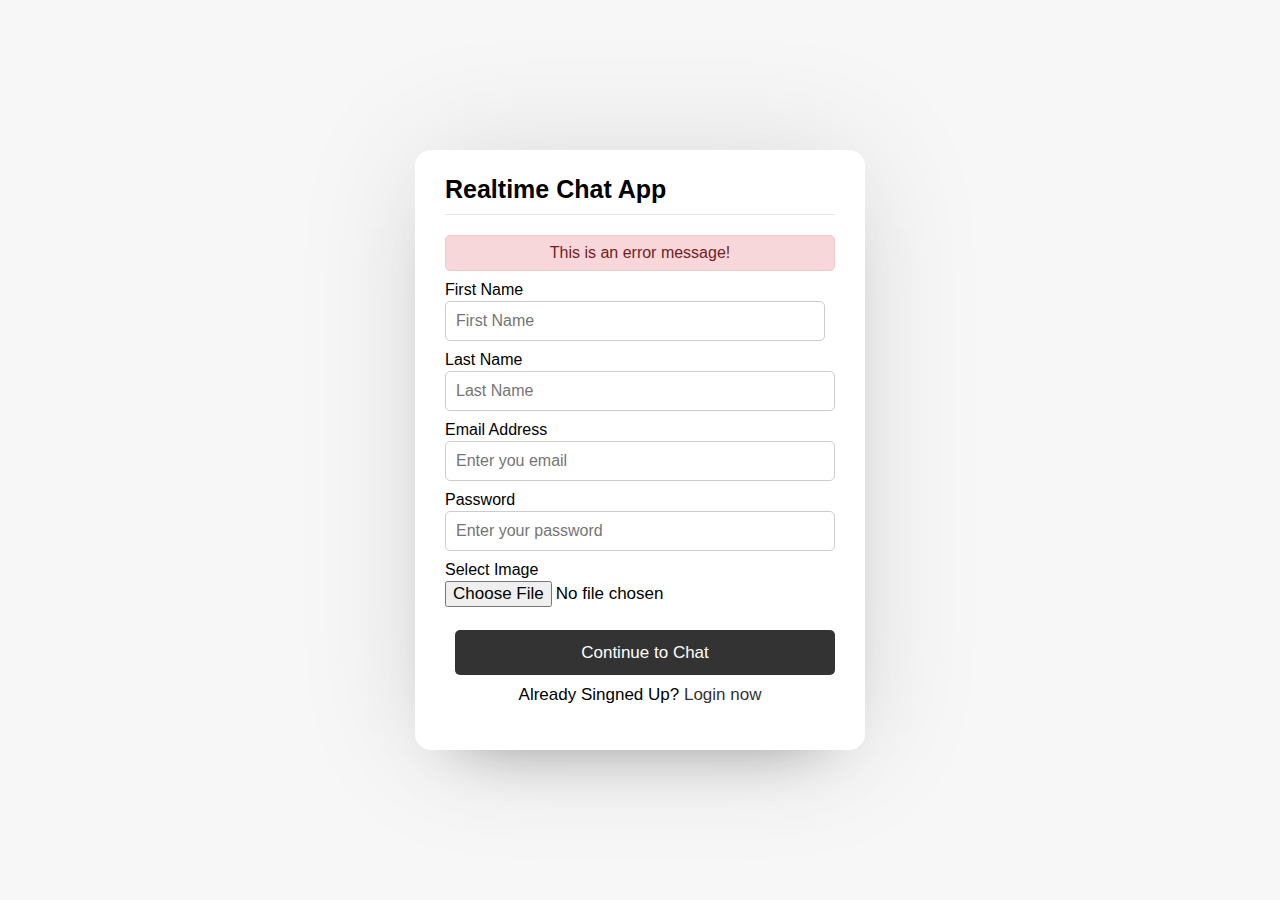
<file: index.html>
<!DOCTYPE html>
<html lang="en">
  <head>
    <meta charset="UTF-8" />
    <meta http-equiv="X-UA-Compatible" content="IE=edge" />
    <meta name="viewport" content="width=device-width, initial-scale=1.0" />
    <title>Real Time Chat Application</title>

    <link rel="stylesheet" href="style.css" />

    <link
      rel="stylesheet"
      href="https://cdnjs.cloudflare.com/ajax/libs/font-awesome/5.15.2/css/all.min.css"
    />
  </head>
  <body>
    <div class="wrapper">
      <section class="form signup">
        <header>Realtime Chat App</header>

        <form action="#">
          <div class="error-txt">This is an error message!</div>

          <div class="name-details">
            <div class="field input">
              <label for="">First Name </label>
              <input type="text" name="" id="" placeholder="First Name" />
            </div>

            <div class="field input">
              <label for="">Last Name </label>
              <input type="text" name="" id="" placeholder="Last Name" />
            </div>

            <div class="field input">
              <label for="">Email Address </label>
              <input type="text" name="" id="" placeholder="Enter you email" />
            </div>

            <div class="field input">
              <label for="">Password </label>
              <input
                type="text"
                name=""
                id=""
                placeholder="Enter your password"
              />
            </div>

            <div class="field image">
              <label for="">Select Image </label>
              <input type="file" />
            </div>

            <div class="field button">
              <input type="submit" value="Continue to Chat" />
            </div>

          </div>

          <div class="link">Already Singned Up? <a href="#">Login now</a> </div>

        </form>

      </section>



    </div>

  </body>
</html>
</file>
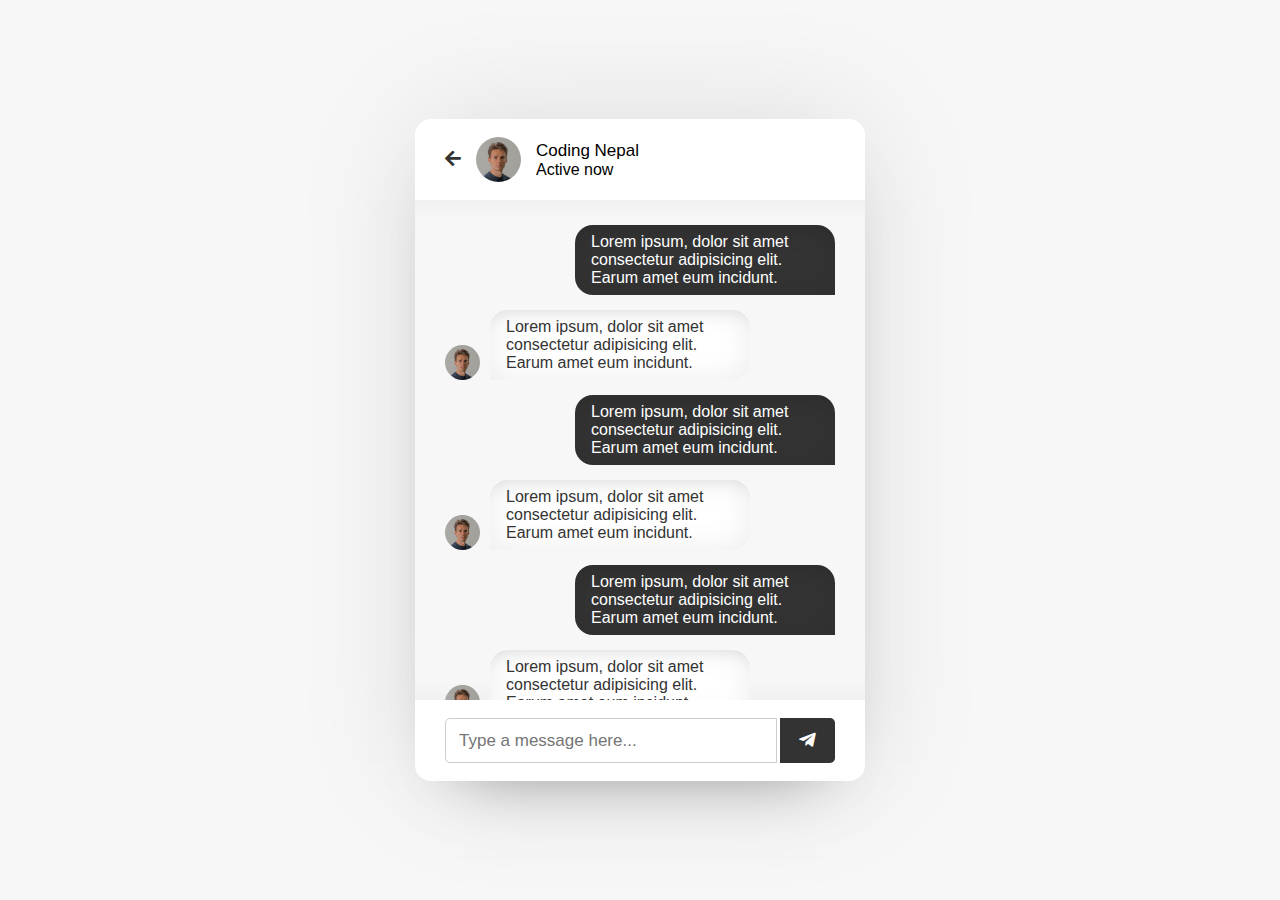
<file: chat.html>
<!DOCTYPE html>
<html lang="en">
  <head>
    <meta charset="UTF-8" />
    <meta http-equiv="X-UA-Compatible" content="IE=edge" />
    <meta name="viewport" content="width=device-width, initial-scale=1.0" />
    <title>Real Time Chat Application</title>
    <link rel="stylesheet" href="style.css" />
    <link
      rel="stylesheet"
      href="https://cdnjs.cloudflare.com/ajax/libs/font-awesome/5.15.2/css/all.min.css"
    />
  </head>
  <body>
    <div class="wrapper">
      <section class="chat-area">
            <header>
                  <a href="#" class="back-icon"><i class="fas fa-arrow-left"></i></a>
                  <img src="img.jpg" alt="">
                        <div class="details">
                              <span>Coding Nepal</span>
                              <p>Active now</p>
                        </div>
            </header>
            <div class="chat-box">
                  <div class="chat outgoing">
                        <div class="details">
                              <p>Lorem ipsum, dolor sit amet consectetur adipisicing elit. Earum amet eum incidunt.</p>
                        </div>
                  </div>

                  <div class="chat incoming">
                        <img src="img.jpg" alt="">
                        <div class="details">
                              <p>Lorem ipsum, dolor sit amet consectetur adipisicing elit. Earum amet eum incidunt.</p>
                        </div>
                  </div>


                  <div class="chat outgoing">
                        <div class="details">
                              <p>Lorem ipsum, dolor sit amet consectetur adipisicing elit. Earum amet eum incidunt.</p>
                        </div>
                  </div>

                  <div class="chat incoming">
                        <img src="img.jpg" alt="">
                        <div class="details">
                              <p>Lorem ipsum, dolor sit amet consectetur adipisicing elit. Earum amet eum incidunt.</p>
                        </div>
                  </div>



                  <div class="chat outgoing">
                        <div class="details">
                              <p>Lorem ipsum, dolor sit amet consectetur adipisicing elit. Earum amet eum incidunt.</p>
                        </div>
                  </div>

                  <div class="chat incoming">
                        <img src="img.jpg" alt="">
                        <div class="details">
                              <p>Lorem ipsum, dolor sit amet consectetur adipisicing elit. Earum amet eum incidunt.</p>
                        </div>
                  </div>



                  <div class="chat outgoing">
                        <div class="details">
                              <p>Lorem ipsum, dolor sit amet consectetur adipisicing elit. Earum amet eum incidunt.</p>
                        </div>
                  </div>

                  <div class="chat incoming">
                        <img src="img.jpg" alt="">
                        <div class="details">
                              <p>Lorem ipsum, dolor sit amet consectetur adipisicing elit. Earum amet eum incidunt.</p>
                        </div>
                  </div>



                  <div class="chat outgoing">
                        <div class="details">
                              <p>Lorem ipsum, dolor sit amet consectetur adipisicing elit. Earum amet eum incidunt.</p>
                        </div>
                  </div>

                  <div class="chat incoming">
                        <img src="img.jpg" alt="">
                        <div class="details">
                              <p>Lorem ipsum, dolor sit amet consectetur adipisicing elit. Earum amet eum incidunt.</p>
                        </div>
                  </div>



                  <div class="chat outgoing">
                        <div class="details">
                              <p>Lorem ipsum, dolor sit amet consectetur adipisicing elit. Earum amet eum incidunt.</p>
                        </div>
                  </div>

                  <div class="chat incoming">
                        <img src="img.jpg" alt="">
                        <div class="details">
                              <p>Lorem ipsum, dolor sit amet consectetur adipisicing elit. Earum amet eum incidunt.</p>
                        </div>
                  </div>
            </div>

            <form action="#" class="typing-area">
                  <input type="text" placeholder="Type a message here...">
                  <button><i class="fab fa-telegram-plane"></i></button>
            </form>
      </section>
    </div>

  </body>
</html>
</file>
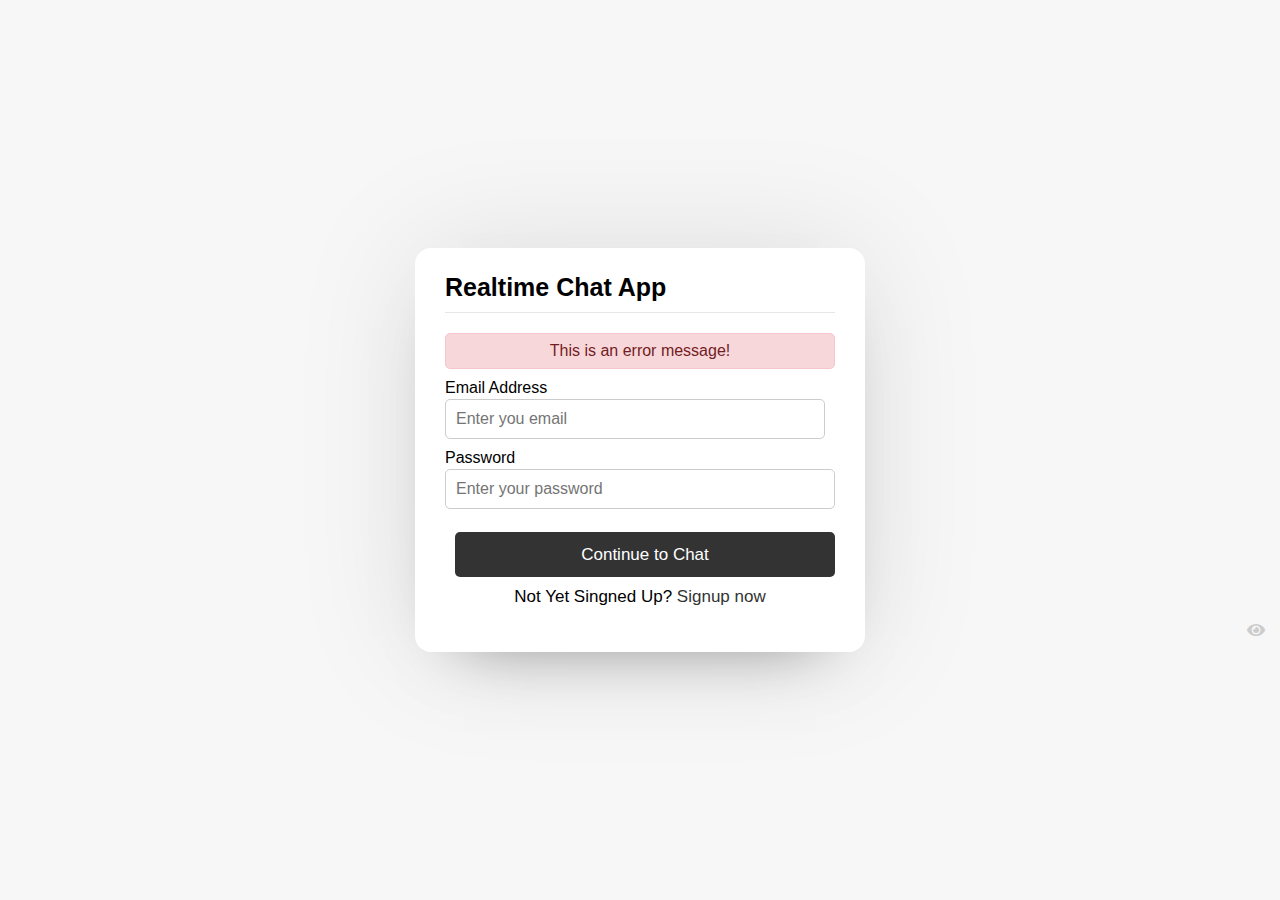
<file: signup.html>
<!DOCTYPE html>
<html lang="en">
  <head>
    <meta charset="UTF-8" />
    <meta http-equiv="X-UA-Compatible" content="IE=edge" />
    <meta name="viewport" content="width=device-width, initial-scale=1.0" />
    <title>Real Time Chat Application</title>
    <link rel="stylesheet" href="style.css" />
    <link
      rel="stylesheet"
      href="https://cdnjs.cloudflare.com/ajax/libs/font-awesome/5.15.2/css/all.min.css"
    />
  </head>
  <body>
    <div class="wrapper">
      <section class="form signup">
        <header>Realtime Chat App</header>

        <form action="#">
          <div class="error-txt">This is an error message!</div>

          <div class="name-details">

            <div class="field input">
              <label for="">Email Address </label>
              <input type="text" name="" id="" placeholder="Enter you email" />
            </div>

            <div class="field input">
              <label for="">Password </label>
              <input
                type="text"
                name=""
                id=""
                placeholder="Enter your password"
              />
              <i class="fas fa-eye"></i>
            </div>

            <div class="field button">
              <input type="submit" value="Continue to Chat" />
            </div>

          </div>

          <div class="link">Not Yet Singned Up? <a href="#">Signup now</a> </div>

        </form>
      </section>
    </div>
  </body>
</html>
</file>
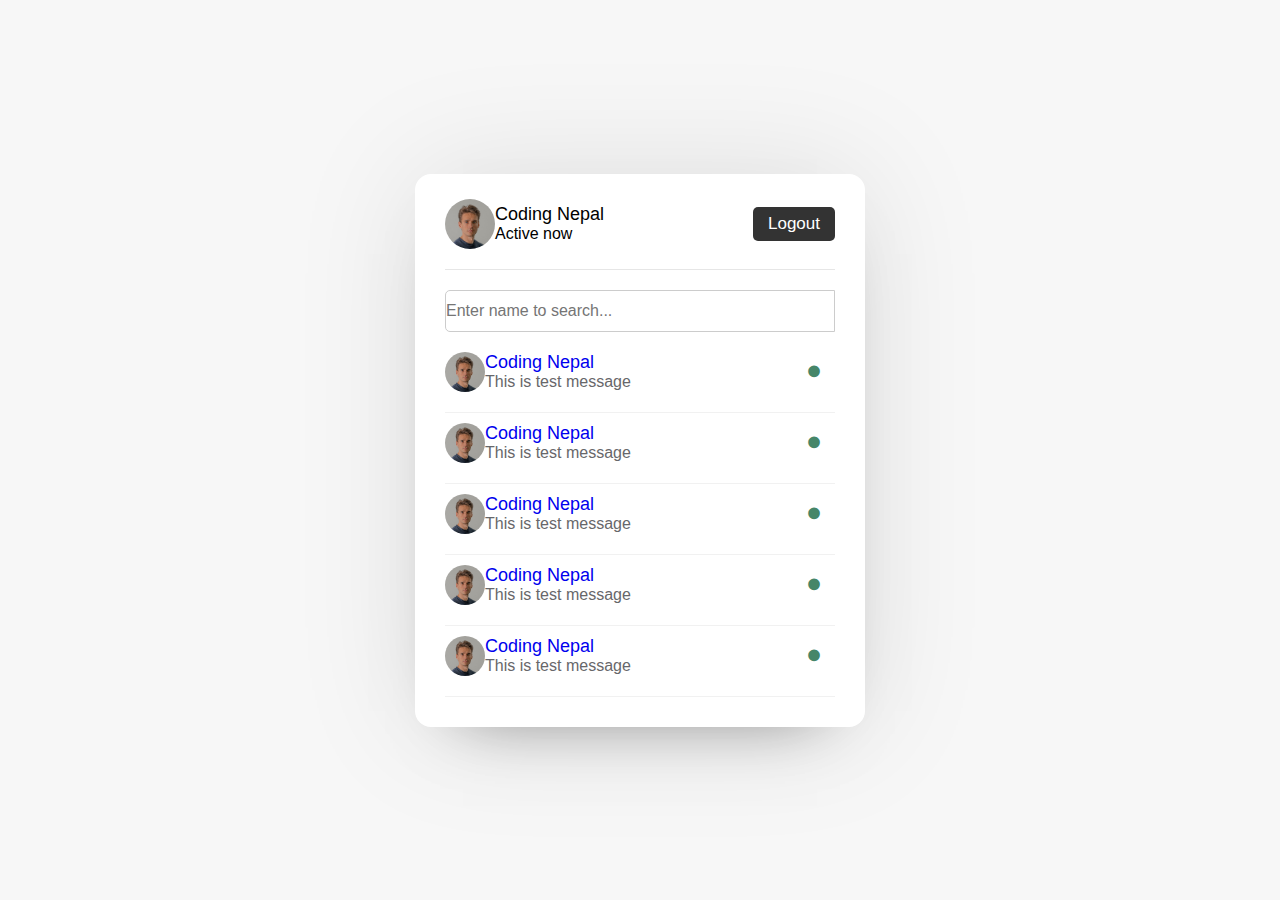
<file: users.html>
<!DOCTYPE html>
<html lang="en">
  <head>
    <meta charset="UTF-8" />
    <meta http-equiv="X-UA-Compatible" content="IE=edge" />
    <meta name="viewport" content="width=device-width, initial-scale=1.0" />
    <title>Real Time Chat Application</title>
    <link rel="stylesheet" href="style.css" />
    <link
      rel="stylesheet"
      href="https://cdnjs.cloudflare.com/ajax/libs/font-awesome/5.15.2/css/all.min.css"
    />
  </head>
  <body>
    <div class="wrapper">
      <section class="users">
            <header>
                  <div class="content">
                        <img src="img.jpg" alt="">
                        <div class="details">
                              <span>Coding Nepal</span>
                              <p>Active now</p>
                        </div>
                  </div>
                  <a href="#" class="logout">Logout</a>
            </header>
            <div class="search">
                  <span class="text">Select an user to start chat</span>
                  <input type="text" placeholder="Enter name to search...">
                  <button><i class="fas fa-search"></i></button>
            </div>
            <div class="users-list">
                  <!-- user1 -->
                  <a href="#">

                        <div class="content">
                              <img src="img.jpg" alt="">
                              <div class="details">
                                    <span>Coding Nepal</span>
                                    <p>This is test message</p>
                              </div>
                        </div>

                        <div class="status-dot">
                              <i class="fas fa-circle"></i>
                        </div>
                  </a>

                  <!-- user2 -->
                  <a href="#">

                        <div class="content">
                              <img src="img.jpg" alt="">
                              <div class="details">
                                    <span>Coding Nepal</span>
                                    <p>This is test message</p>
                              </div>
                        </div>

                        <div class="status-dot">
                              <i class="fas fa-circle"></i>
                        </div>
                  </a>


                  <!-- user3 -->
                  <a href="#">

                        <div class="content">
                              <img src="img.jpg" alt="">
                              <div class="details">
                                    <span>Coding Nepal</span>
                                    <p>This is test message</p>
                              </div>
                        </div>

                        <div class="status-dot">
                              <i class="fas fa-circle"></i>
                        </div>
                  </a>

                  <!-- user4 -->
                  <a href="#">

                        <div class="content">
                              <img src="img.jpg" alt="">
                              <div class="details">
                                    <span>Coding Nepal</span>
                                    <p>This is test message</p>
                              </div>
                        </div>

                        <div class="status-dot">
                              <i class="fas fa-circle"></i>
                        </div>
                  </a>

                  <!-- user5 -->
                  <a href="#">

                        <div class="content">
                              <img src="img.jpg" alt="">
                              <div class="details">
                                    <span>Coding Nepal</span>
                                    <p>This is test message</p>
                              </div>
                        </div>

                        <div class="status-dot">
                              <i class="fas fa-circle"></i>
                        </div>
                  </a>

                  <!-- user6 -->
                  <a href="#">

                        <div class="content">
                              <img src="img.jpg" alt="">
                              <div class="details">
                                    <span>Coding Nepal</span>
                                    <p>This is test message</p>
                              </div>
                        </div>

                        <div class="status-dot">
                              <i class="fas fa-circle"></i>
                        </div>
                  </a>
                  
            </div>
      </section>
    </div>
  </body>
</html>
</file>
<file: style.css>
*{
      margin: 0;
      padding: 0;
      box-sizing: border-box;
      text-decoration: none;
      font-family: sans-serif;
}

body{
      display: flex;
      align-items: center;
      justify-content: center;
      min-height: 100vh;
      background: #f7f7f7;
}

.wrapper{
     background: #fff;
     width: 450px;
     border-radius: 16px;
     box-shadow: 0 0 128px 0 rgba(0, 0, 0, 0.1), 0 32px 64px -48px rgba(0, 0, 0, 0.5); 
}

/* Signup from css code */
.form{
      padding: 25px 30px;
}

.form header{
      font-size: 25px;
      font-weight: 600;
      padding-bottom: 10px;
      border-bottom: 1px solid #e6e6e6;
}

.form form{
      margin: 20px 0;
}

.form form .error-txt{
      color: #721c24;
      background: #f8d7da;
      padding: 8px 10px;
      text-align: center;
      border-radius: 5px;
      margin-bottom: 10px;
      border: 1px solid #f5c6cb;
}

/* .form form .name-details{
      display: flex; 
}  */

.form .name-details .field:first-child{
      margin-right: 10px;
}

.form .name-details .field:last-child{
      margin-left: 10px;
}

.form form .field{
      display: flex;
      display: relative;
      flex-direction: column;
      margin-bottom: 10px;
}

.form form .field label{
      margin-bottom: 2px;
}

.form form .field input{
      outline: none;
}

.form form .input input{
      height: 40px;
      width: 100%;
      font-size: 16px;
      padding: 0 10px;
      border: 1px solid #ccc;
      border-radius: 5px;
}

.form form .image input{
      font-size: 17px;
}

.form form .button input{
      margin-top: 13px;
      height: 45px;
      border: none;
      font-size: 17px;
      font-weight: 400;
      background: #333;
      color: #fff;
      border-radius: 5px;
      cursor: pointer;
}

.form form .field i{
      position: absolute;
      right: 15px;
      color: #ccc;
      top: 70%;
      transform: translateY(-50%);
      cursor: pointer;
}

.form .link{
      text-align: center;
      margin: 10px 0;
      font-size: 17px;
}

.form .link a{
      color: #333;
}

.form .link a:hover{
      text-decoration: underline;
}


/* Users area CSS Code */
.users{
      padding: 25px 30px; 
}

.users header,
.users-list a{
      display: flex;
      align-items: center;
      padding-bottom: 20px;
      justify-content: space-between;
      border-bottom: 1px solid #e6e6e6;
}

.wrapper img{
      object-fit: cover;
      border-radius: 50%;
}

:is(.users, .users-list) .content{
      display: flex;
      align-items: center;
}

.users header .content img{
      height: 50px;
      width: 50px;
}

:is(.users, .users-list).details{
      color: #000;
      margin-left: 15px;
}

:is(.users, .users-list) .details span{
      font-size: 18px;
      font-weight: 500;
}

.users header .logout{
      color: #fff;
      font-size: 17px;
      padding: 7px 15px;
      background: #333;
      border-radius: 5px;
}

.users .search{
      margin: 20px 0;
      display: flex;
      position: relative;
      align-items: center;
      justify-content: space-between;
}

.users .search .text{
      font-size: 18px;
}

.users .search input{
      position: absolute;
      height: 42px;
      width: 100%;
      border: 1px solid #ccc;
      padding: 0n 13px;
      font-size: 16px;
      border-radius: 5px 0 0 5px;
      outline: none;
}

.users .search button{
      width: 47px;
      height: 42px;
      border: none;
      outline: none;
      color: #fff;
      background: #333;
      cursor: pointer;
      font-size: 17px;
      border-radius: 0 5px 5px 0;
}

.users-list{
      max-height: 350px;
      overflow-y: hidden;
}

:is(.chat-box, .users-list)::-webkit-scrollbar{
      width: 0px;
}

.users-list a{
      margin-bottom: 10px;
      page-break-after: 10px;
      padding-right: 15px;
      border-bottom-color: #f1f1f1;
}

.users-list a .content img{
      height: 40px;
      width: 40px;
}

.users-list a .content p{
      color: #67676a;
}

.users-list a:last-child{
      border: none;
      margin-bottom: 0px;
}

.users-list a .status-dot{
      font-size: 12px;
      color: #468669;
}

/* this class is used in php to show offline status */
.users-list a .status-dot.offline{
      color: #ccc;
}


/*  Chat Area*/
.chat-area header{
      display: flex;
      align-items: center;
      padding: 18px 30px;
}

.chat-area header .back-icon{
      font-size: 18px;
      color: #333;
}

.chat-area header img{
      height: 45px;
      width: 45px;
      margin: 0 15px;
}

.chat-area header span{
      font-size: 17px;
      font-weight: 500;
}

.chat-box{
      height: 500px;
      overflow-y: auto;
      background: #f7f7f7;
      padding: 10px 30px 20px 30px;
      box-shadow: inset 0 32px 32px -32px rgba(0 0 0 / 5%),
      inset 0 -32px 32px -32px rgba(0 0 0 / 5%);
}

.chat-box .chat{
      margin: 15px 0;
}

.chat-box .chat p{
      word-wrap: break-word;
      padding: 8px 16px;
      box-shadow: inset 0 0px 32px rgb(0 0 0 / 8%),
      inset 0 16px 16px -16px rgba(0 0 0 / 10%);
}

.outgoing .details{
      max-width: calc(100% - 130px);
      margin-left: auto;
}

.chat-box .outgoing{
      display: flex;
}

.outgoing .details p{
      background: #333;
      color: #fff;
      border-radius: 18px 18px 0 18px;
}

.chat-box .incoming{
      display: flex;
      align-items: flex-end;
}

.chat-box .incoming img{
      height: 35px;
      width: 35px;
}

.incoming .details{
      margin-left: 10px;
      max-width: calc(100% - 130px);
      margin-right: auto;
}

.incoming .details p{
      background: #fff;
      color: #333;
      border-radius: 18px 18px 18px 0;
}

.chat-area .typing-area{
      padding: 18px 30px;
      display: flex;
      justify-content: space-between;
}

.typing-area input{
      height: 45px;
      width: calc(100% - 58px);
      font-size: 17px;
      border: 1px solid #ccc;
      padding: 0 13px;
      border-radius: 5px 0 0 5px;
      outline: none;
}

.typing-area button{
      width: 55px;
      border: none;
      outline: none;
      background: #333;
      color: #fff;
      font-size: 19px;
      cursor: pointer;
      border-radius: 0 5px 5px 0;
}
</file>
